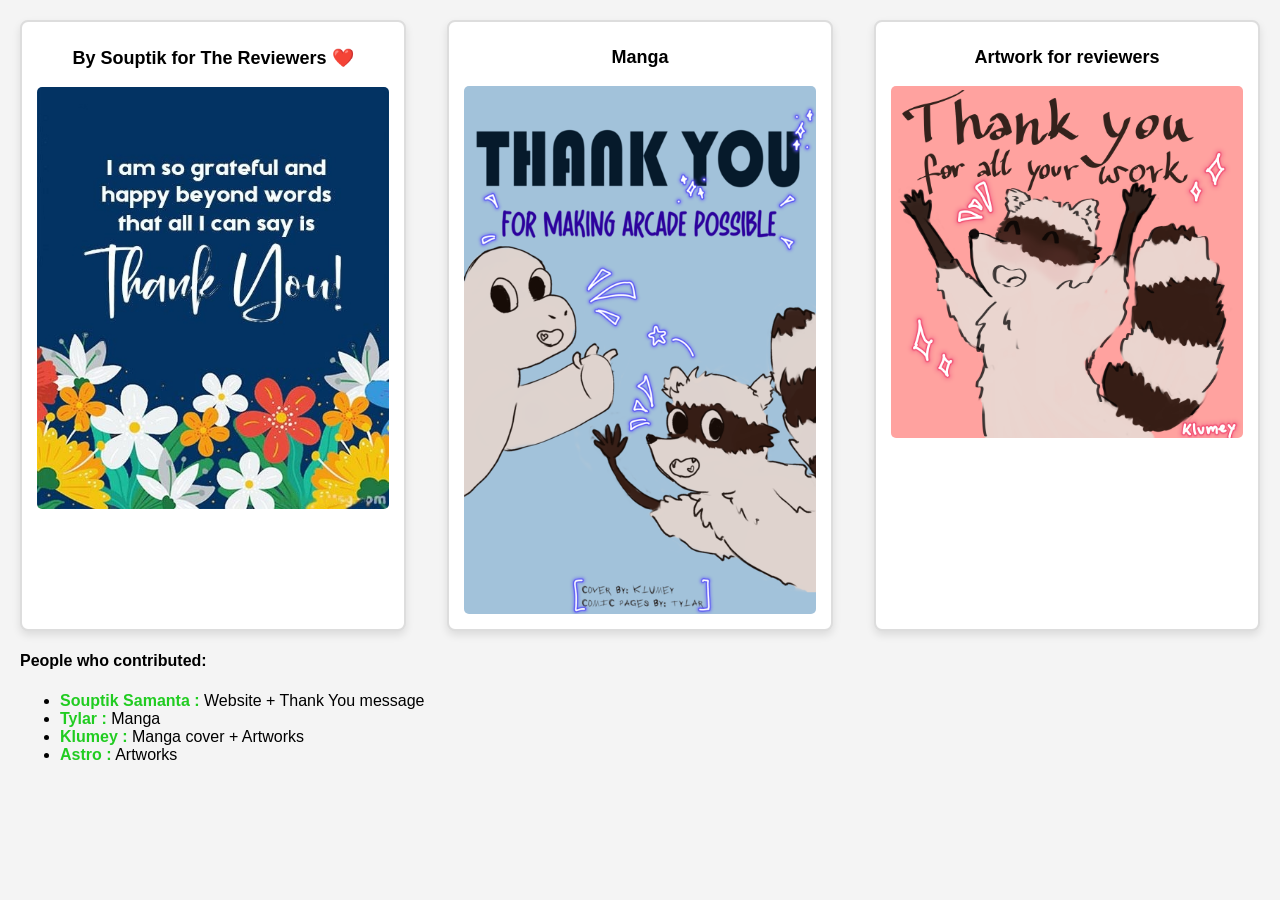
<file: index.html>
<!DOCTYPE html>
<html lang="en">
<head>
    <meta charset="UTF-8">
    <meta name="viewport" content="width=device-width, initial-scale=1.0">
    <title>By Souptik for The Reviewers ❤️</title>
    <link rel="stylesheet" href="HomeStyles.css">
</head>
<body>
    <div class="container">
        <div class="box" onclick="showLoaderAndRedirect('Souptik/indexSoup.html')">
            <h3>By Souptik for The Reviewers ❤️</h3>
            <img src="./imgth.jpeg" alt="Image 1" height="720" width="480">
        </div>
        <div class="box" onclick="showLoaderAndRedirect('Book/indexBook.html')">
            <h3>Manga</h3>
            <img src="./galary/img/img6.png" alt="Image 2">
        </div>
        <div class="box" onclick="showLoaderAndRedirect('./galary/gallery.html')">
            <h3>Artwork for reviewers</h3>
            <img src="./galary/img/img3.png" alt="Image 3" height="480" width="720">
        </div>
    </div>

    <div id="loader" class="loader" style="display: none;">
        <label>Redirecting...</label>
        <div class="loading"></div>
    </div>

    <!-- People who contributed section -->
    <div class="contributors">
        <h4>People who contributed:</h4>
        <ul>
            <li><strong><a href="https://hackclub.slack.com/team/U07E4196AMA">Souptik Samanta :</a></strong> Website + Thank You message</li>
            <li><strong><a href="https://hackclub.slack.com/team/U07EY4D1VGB">Tylar :</a> </strong> Manga</li>
            <li><strong><a href="https://hackclub.slack.com/team/U07E36E9QKG">Klumey :</a></strong> Manga cover + Artworks</li>
            <li><strong><a href="./index.html">Astro :</a></strong> Artworks</li>
        </ul>
    </div>
    <style>
        a:link {
          color: rgb(33, 204, 33);
          background-color: transparent;
          text-decoration: none;
        }
        
        a:visited {
          color: rgb(228, 22, 217);
          background-color: transparent;
          text-decoration: none;
        }
        
        a:hover {
          color: red;
          background-color: transparent;
          text-decoration: underline;
        }
        
        a:active {
          color: rgb(25, 77, 218);
          background-color: transparent;
          text-decoration: underline;
        }
        </style>
    <script src="scriptRedirect.js"></script>
    <script src="../security.js"></script> <!-- For Security reasons -->
</body>
</html>
</file>
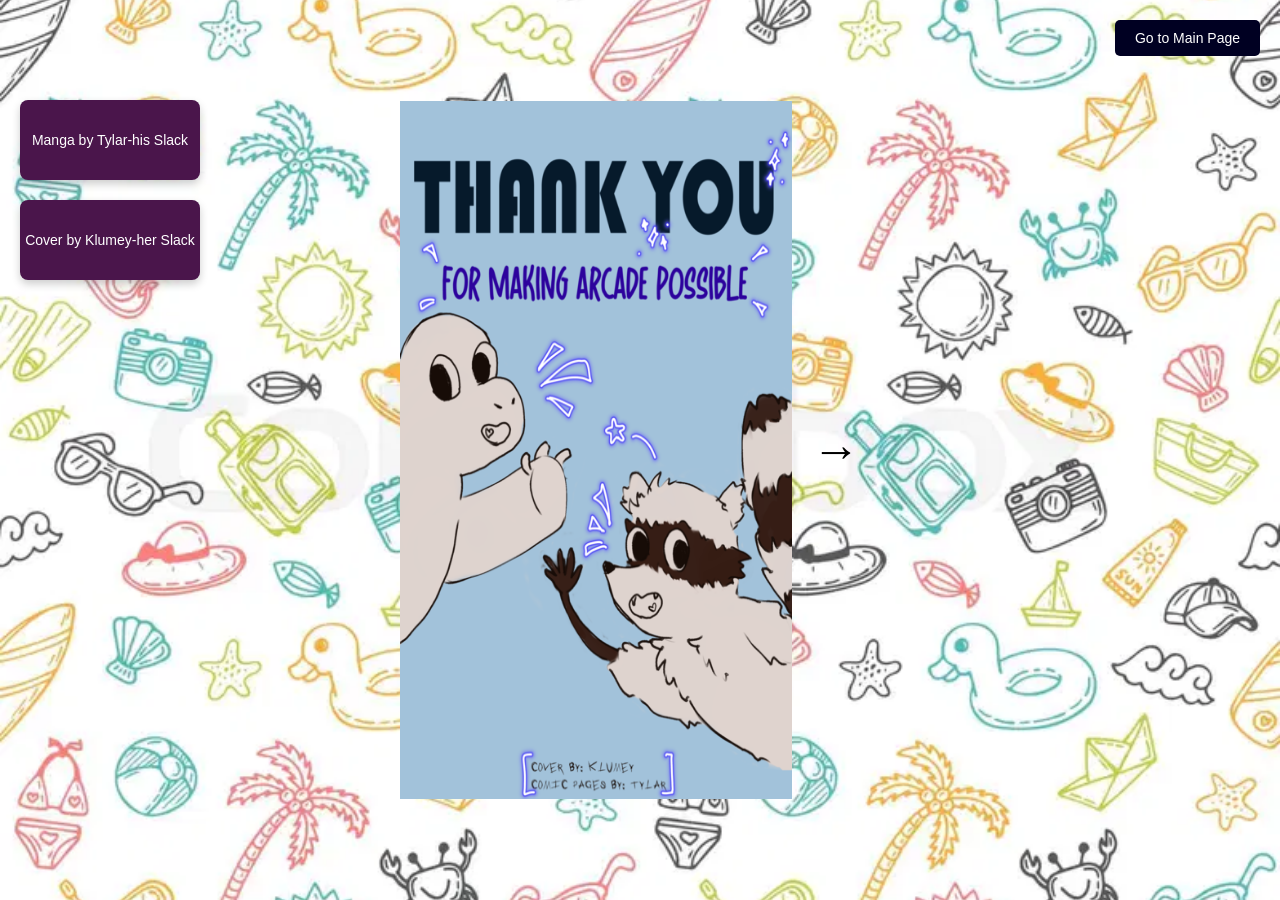
<file: Book/indexBook.html>
<!DOCTYPE html>
<html lang="en">
<head>
  <meta charset="UTF-8">
  <meta name="viewport" content="width=device-width, initial-scale=1.0">
  <title>Manga</title>
  <link rel="stylesheet" href="stylesBook.css">
</head>
<body>

  <button class="top-right-button" onclick="redirectToHome()">Go to Main Page</button>

  <div class="box-container">
    <div class="box" id="astro" onclick="redirectAstro()">
      Manga by Tylar-his Slack
    </div>
    <div class="box" id="klumey" onclick="redirectKlumey()">
      Cover by Klumey-her Slack
    </div>
  </div>

  <div class="book-container">
    <div id="left-arrow" class="arrow">←</div>
    <div class="book">
      <div class="page">
        <img src="../galary/img/img6.png" alt="Page 1" width="480" height="720">
      </div>
      <div class="page">
        <img src="../img/img1.jpg" alt="Page 3" width="1000" height="1500">
      </div>
      <div class="page">
        <img src="../img/img2.jpg" alt="Page 4" width="405" height="720">
      </div>
      <div class="page">
        <img src="../img/img3.jpg" alt="Page 5" width="432" height="636">
      </div>
    </div>
    <div id="right-arrow" class="arrow">→</div>
  </div>

  <script src="./scriptBook.js"></script>
  <script src="./redirect.js"></script>
  <script src="../security.js"></script>
  <script>src:"../scriptRedirect.js"</script>
</body>
</html>
</file>
<file: HomeStyles.css>
body {
    font-family: Arial, sans-serif;
    margin: 0;
    padding: 20px;
    background-color: #f4f4f4;
}

.container {
    display: flex;
    flex-wrap: wrap;
    justify-content: space-between;
    gap: 20px;
}

.box {
    display: flex;
    flex-direction: column;
    width: calc(30% - 20px); /* Adjust box size */
    min-width: 200px;
    background-color: #fff;
    border: 2px solid #ddd;
    border-radius: 8px;
    padding: 15px;
    box-shadow: 0 4px 8px rgba(0, 0, 0, 0.1);
    text-align: center;
    cursor: pointer;
    transition: transform 0.3s ease;
}

.box:hover {
    transform: scale(1.05);
}

.box img {
    width:auto;
    height: auto;
    border-radius: 5px;
}

.box h3 {
    margin-top: 10px;
    font-size: 18px;
}

/* Loader styles */
.loader {
  width: 350px;
  height: 180px;
  border-radius: 10px;
  background: #fff;
  display: flex;
  flex-direction: column;
  align-items: center;
  justify-content: space-evenly;
  padding: 30px;
  box-shadow: 2px 2px 10px -5px lightgrey;
  position: fixed;
  top: 50%;
  left: 50%;
  transform: translate(-50%, -50%);
  z-index: 10;
}

.loading {
  width: 100%;
  height: 10px;
  background: lightgrey;
  border-radius: 10px;
  position: relative;
}

.loading::after {
  content: "";
  position: absolute;
  top: 0;
  left: 0;
  width: 50%;
  height: 10px;
  background: #002;
  border-radius: 10px;
  z-index: 1;
  animation: loading 0.6s alternate infinite;
}

label {
  color: #002;
  font-size: 18px;
  animation: bit 0.6s alternate infinite;
}

@keyframes bit {
  from {
    opacity: 0.3;
  }
  to {
    opacity: 1;
  }
}

@keyframes loading {
  0% {
    left: 25%;
  }
  100% {
    left: 50%;
  }
  0% {
    left: 0%;
  }
}
</file>
<file: Book/stylesBook.css>
body {
  font-family: Arial, sans-serif;
  display: flex;
  justify-content: center;
  align-items: center;
  height: 100vh;
  background-image: url('../imgbgmanga.png'); 
  background-color: #64707a;
  margin: 0;
  position: relative;  
  
  background-size: cover; 
  background-position: center; 
  background-attachment: fixed; 
  background-repeat: no-repeat; 
}

/* Top right button */
.top-right-button {
  position: absolute;
  top: 20px;
  right: 20px;
  padding: 10px 20px;
  background-color: #002;
  color: white;
  border: none;
  border-radius: 5px;
  cursor: pointer;
  font-size: 14px;
  transition: background-color 0.3s ease;
}

.top-right-button:hover {
  background-color: #005;
}

/* Book container */
.book-container {
  display: flex;
  align-items: center;
}

/* Book pages */
.book {
  width: 392px;
  height: 698px;
  position: relative;
}

.page {
  width: 100%;
  height: 100%;
  position: absolute;
  top: 0;
  left: 0;
  display: none;
}

.page.active {
  display: block;
}

.page img {
  width: 100%;
  height: 100%;
  object-fit: relative;
}

/* Arrow controls */
.arrow {
  font-size: 3rem;
  cursor: pointer;
  padding: 0 20px;
  user-select: none;
}

#left-arrow {
  display: none; /* Hide the left arrow on the first page */
}

/* Box container for the Astro and Klumey buttons */
.box-container {
  position: absolute;
  top: 100px;
  left: 20px;
  display: flex;
  flex-direction: column;
  gap: 20px;
}

.box {
  width: 180px;
  height: 80px;
  background-color: #4A154B;
  color: white;
  display: flex;
  justify-content: center;
  align-items: center;
  border-radius: 8px;
  font-size: 14px;
  cursor: pointer;
  transition: all 0.3s ease;
  box-shadow: 0 4px 8px rgba(0, 0, 0, 0.2);
}

.box:hover {
  background-color: #7F3B8A;
  box-shadow: 0 12px 24px rgba(0, 0, 0, 0.6);
  transform: scale(1.1);
  z-index: 100;
}

/* Media query for smaller screens */
@media screen and (max-width: 600px) {
  .arrow {
      font-size: 2rem;
  }
}
</file>
